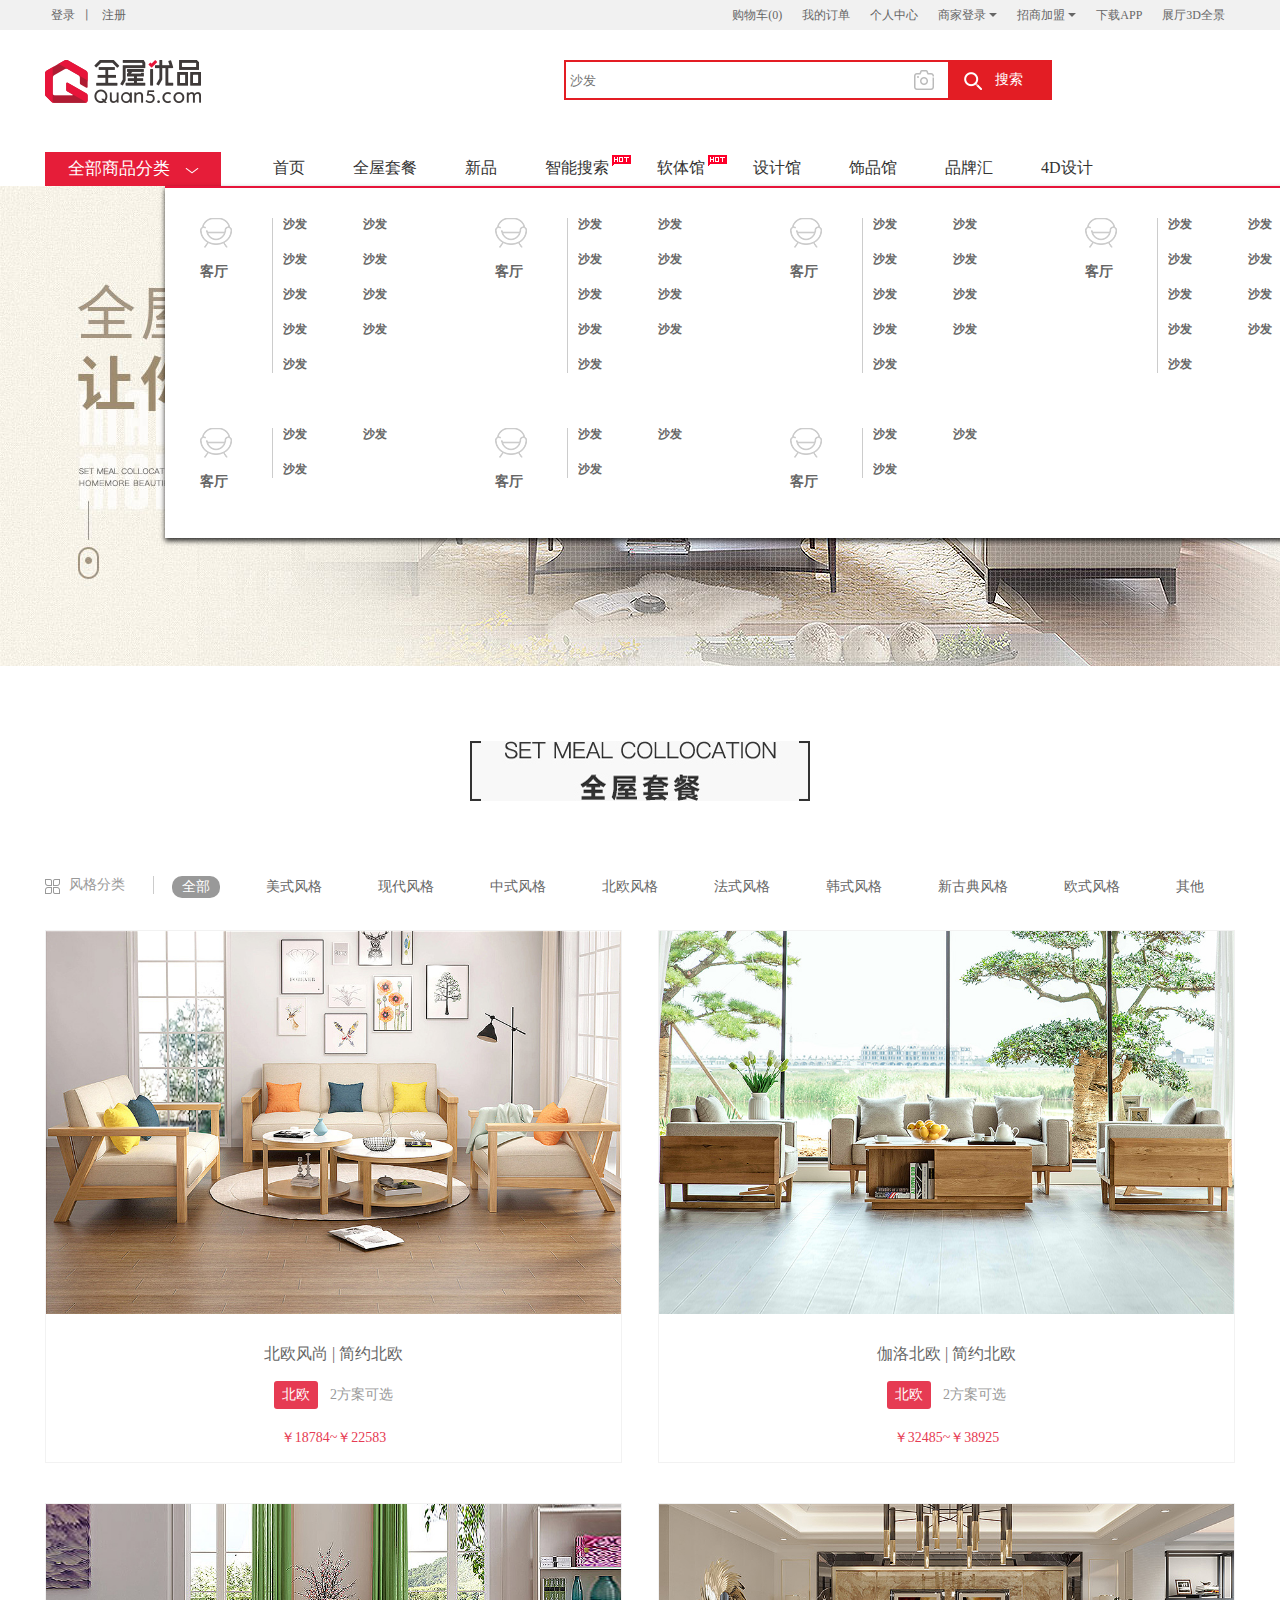
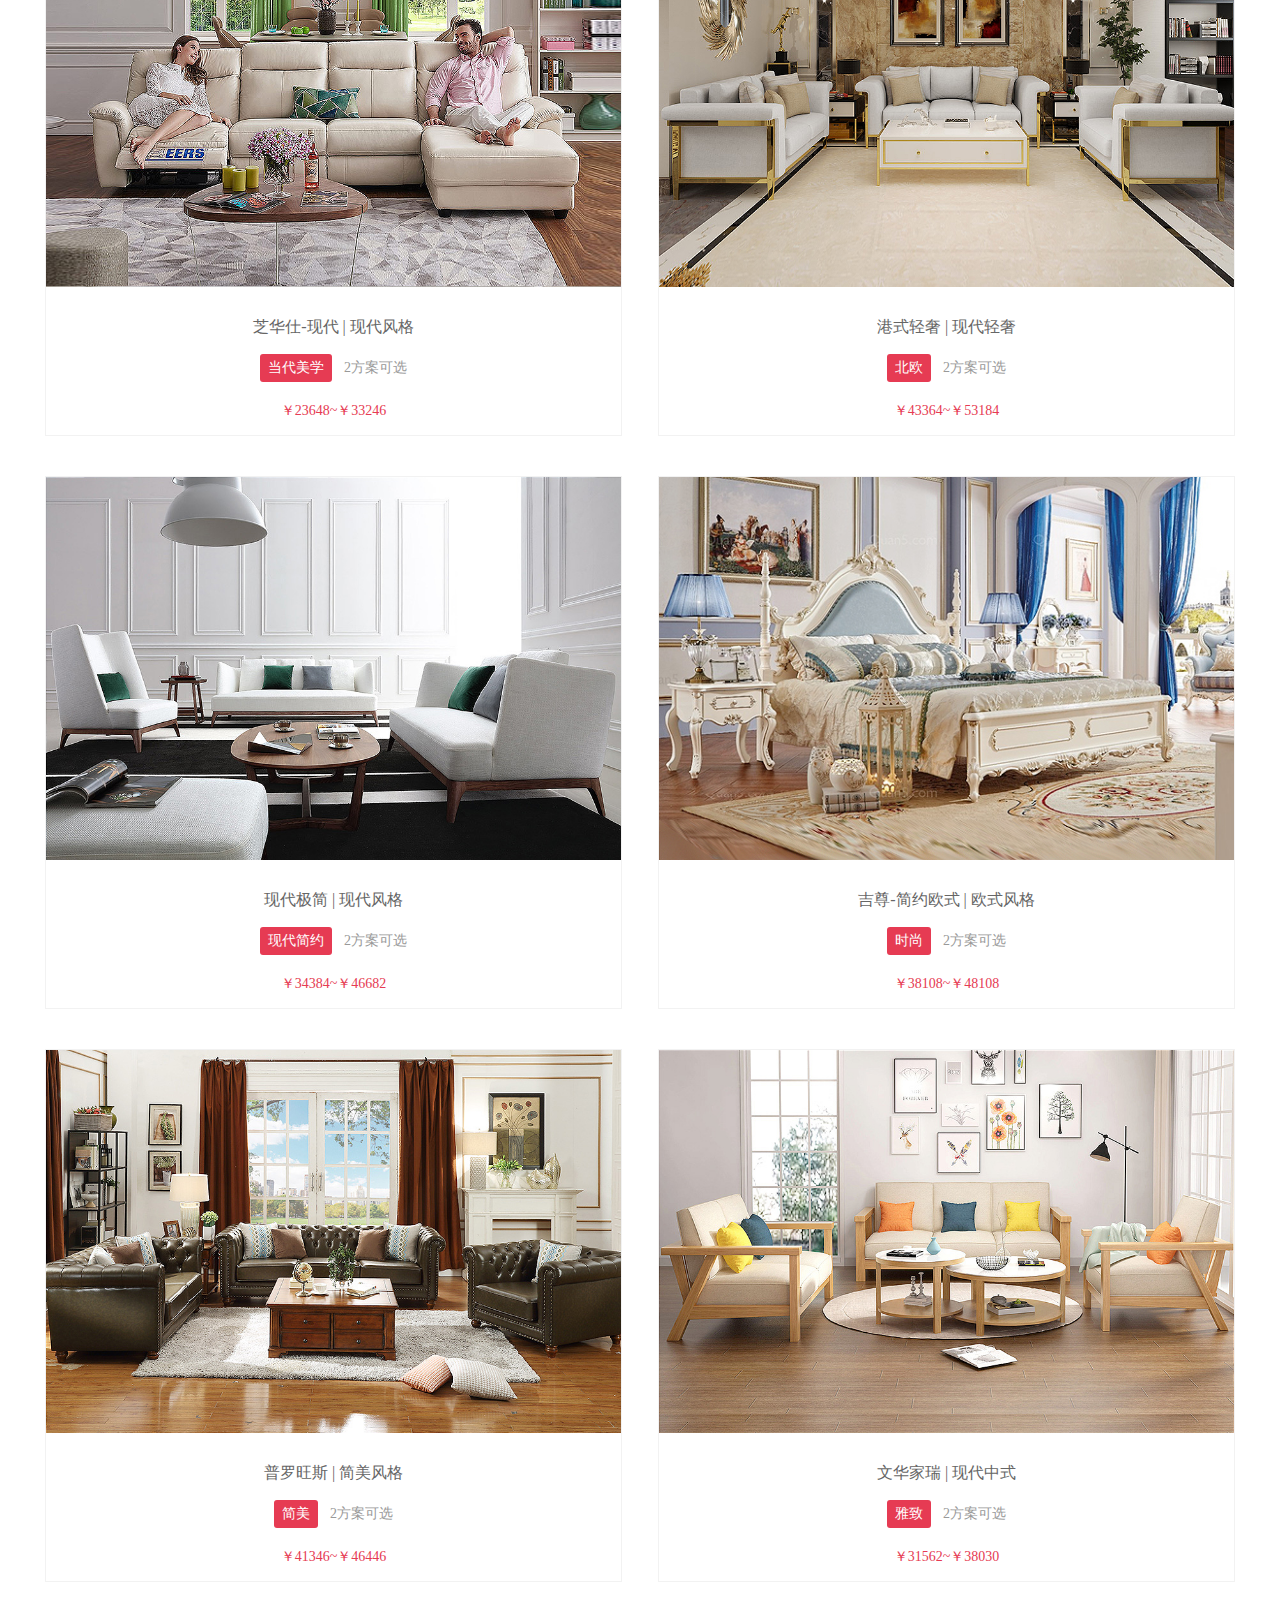
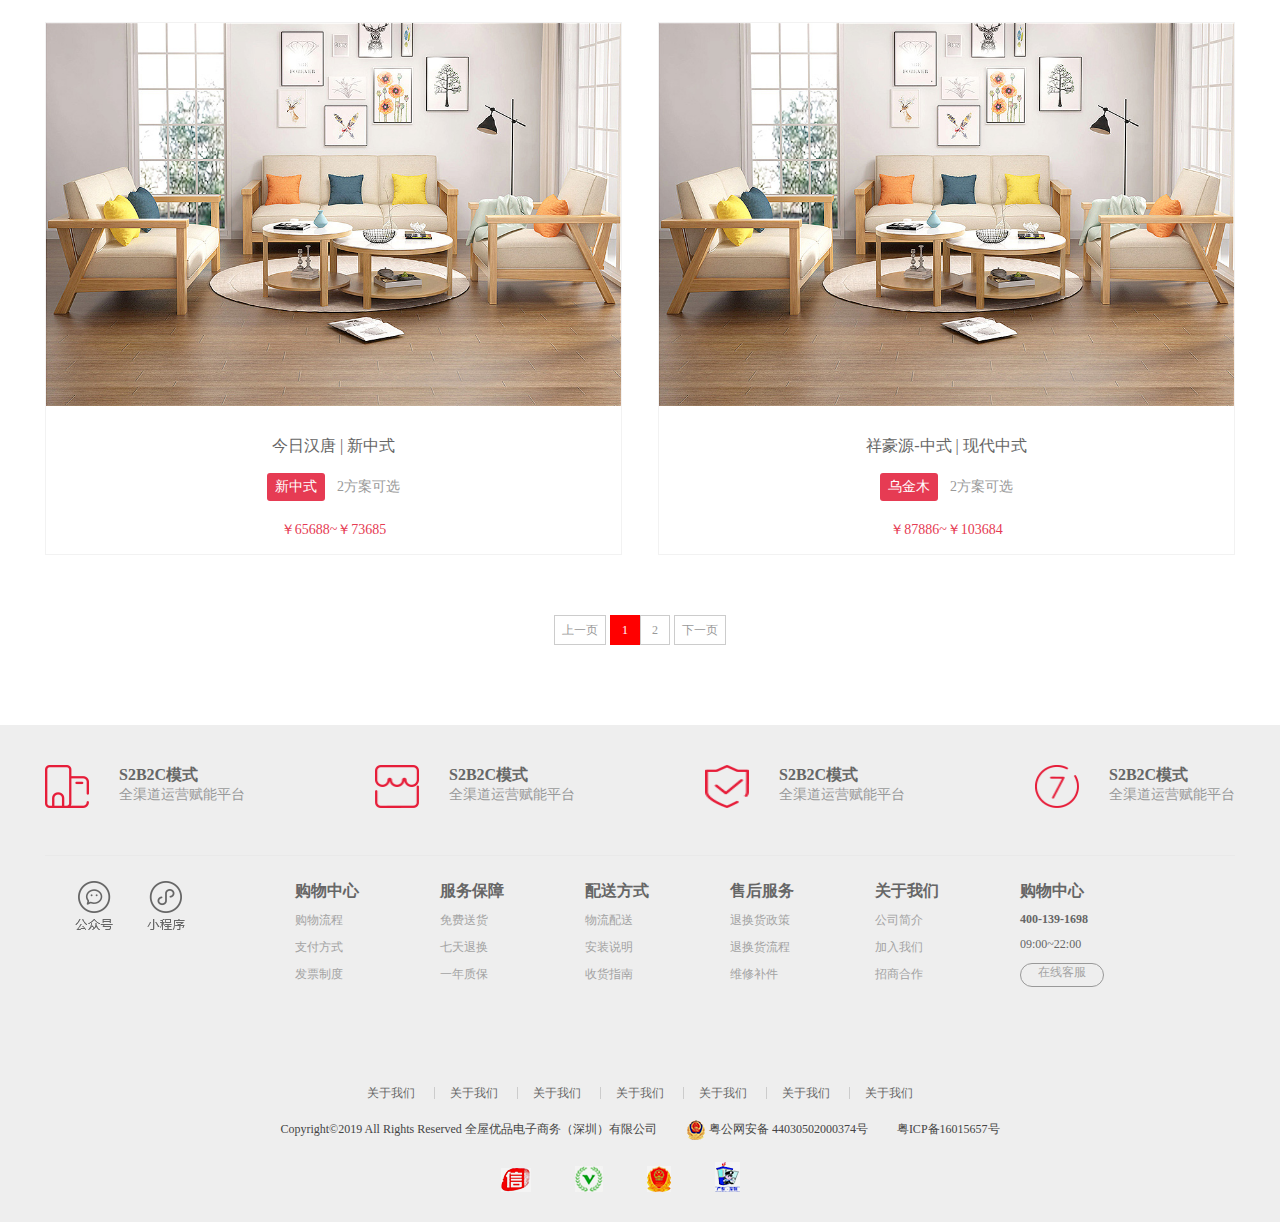
<file: project/combo.html>
<!DOCTYPE html>
<html lang="en">
<head>
<meta charset="UTF-8">
<title>全屋套餐，不纠结，省心省力更省钱--全屋优品</title>
<link rel="stylesheet" type="text/css" href="css/combo.css">
</head>
<body>
<div class="header">
	<div class="hea-z">
		<div class="hea-l">
			<a href="##">登录</a>丨
			<a href="##">注册</a>
		</div>
		<ul class="hea-r">
			<li><a href="##">购物车(<span>0</span>)</a></li>
			<li><a href="##">我的订单</a></li>
			<li><a href="##">个人中心</a></li>
			<li class="heali"><span>商家登录<i></i></span>
				<ul class="rul">
					<li><a href="##">合伙人登录</a></li>
					<li><a href="##">供应商登录</a></li>
				</ul>
			</li>
			<li class="heali"><span>招商加盟<i></i></span>
				<ul class="rul">
					<li><a href="##">服务商加盟</a></li>
				</ul>
			</li>
			<li><a href="##">下载APP</a></li>
			<li><a href="##">展厅3D全景</a></li>
		</ul>
	</div>
</div>
<div class="nav">
	<div class="nav-t">
		<a class="nav-t-l" href="##"><img src="img/quan5.png"></a>
		<div class="search">
			<input type="text" placeholder="&nbsp;沙发">
			<input type="submit" value="搜索" >
			<span class="xiangji"></span>
			<span class="fdj"> </span>
			
		</div>
	</div>
	<div class="nav-l">
		<div class="nav-l-l">
			<p>全部商品分类<img src="img/all_goods1.png">
				<div class="hide">
					<div class="keting">
						<div class="ketL">
							<em></em>
							<h1>客厅</h1>
						</div>
						<div class="ketR">
							<ul>
								<li>沙发</li>
								<li>沙发</li>
								<li>沙发</li>
								<li>沙发</li>
								<li>沙发</li>
								<li>沙发</li>
								<li>沙发</li>
								<li>沙发</li>
								<li>沙发</li>
							</ul>
						</div>
					</div>
					<div class="keting">
						<div class="ketL">
							<em></em>
							<h1>客厅</h1>
						</div>
						<div class="ketR">
							<ul>
								<li>沙发</li>
								<li>沙发</li>
								<li>沙发</li>
								<li>沙发</li>
								<li>沙发</li>
								<li>沙发</li>
								<li>沙发</li>
								<li>沙发</li>
								<li>沙发</li>
							</ul>
						</div>
					</div>
					<div class="keting">
						<div class="ketL">
							<em></em>
							<h1>客厅</h1>
						</div>
						<div class="ketR">
							<ul>
								<li>沙发</li>
								<li>沙发</li>
								<li>沙发</li>
								<li>沙发</li>
								<li>沙发</li>
								<li>沙发</li>
								<li>沙发</li>
								<li>沙发</li>
								<li>沙发</li>
							</ul>
						</div>
					</div>
					<div class="keting">
						<div class="ketL">
							<em></em>
							<h1>客厅</h1>
						</div>
						<div class="ketR">
							<ul>
								<li>沙发</li>
								<li>沙发</li>
								<li>沙发</li>
								<li>沙发</li>
								<li>沙发</li>
								<li>沙发</li>
								<li>沙发</li>
								<li>沙发</li>
								<li>沙发</li>
							</ul>
						</div>
					</div>
					<div class="keting">
						<div class="ketL">
							<em></em>
							<h1>客厅</h1>
						</div>
						<div class="ketR">
							<ul>
								<li>沙发</li>
								<li>沙发</li>
								<li>沙发</li>
							</ul>
						</div>
					</div>
					<div class="keting">
						<div class="ketL">
							<em></em>
							<h1>客厅</h1>
						</div>
						<div class="ketR">
							<ul>
								<li>沙发</li>
								<li>沙发</li>
								<li>沙发</li>
							</ul>
						</div>
					</div>
					<div class="keting">
						<div class="ketL">
							<em></em>
							<h1>客厅</h1>
						</div>
						<div class="ketR">
							<ul>
								<li>沙发</li>
								<li>沙发</li>
								<li>沙发</li>
							</ul>
						</div>
					</div>
				</div>
			</p>
		</div>
		<div class="nav-r-ul">
			<ul>
				<li><a href="##">首页</a></li>
				<li><a href="##">全屋套餐</a></li>
				<li><a href="##">新品</a></li>
				<li><a href="##">智能搜索<i class="hot"></i></a></li>
				<li><a href="##">软体馆<i class="hot"></i></a></li>
				<li><a href="##">设计馆</a></li>
				<li><a href="##">饰品馆</a></li>
				<li><a href="##">品牌汇</a></li>
				<li><a href="##">4D设计</a></li>
			</ul>
		</div>
	</div>
</div>
<div class="banner">
	<div class="bannerbox">
		<img src="img/combo_bar.jpg">
	</div>	
</div>
<div class="combo">
	<div class="logo">
		<img src="img/combo_title.jpg">
	</div>
	<div class="navv">
		<div class="navTop">
			<div class="Top">
				<i></i>
				<p>风格分类</p>
			</div>
			<ul>
				<li><a class="diyi" href="##">全部</a></li>
				<li><a href="##">美式风格</a></li>
				<li><a href="##">现代风格</a></li>
				<li><a href="##">中式风格</a></li>
				<li><a href="##">北欧风格</a></li>
				<li><a href="##">法式风格</a></li>
				<li><a href="##">韩式风格</a></li>
				<li><a href="##">新古典风格</a></li>
				<li><a href="##">欧式风格</a></li>
				<li><a href="##">其他</a></li>
			</ul>
		</div>
		<div class="commodity">
			<div class="comBox">
				<img src="img/183643947.jpg">
				<h3>北欧风尚 | 简约北欧</h3>
				<p><span>北欧</span>2方案可选</p>
				<h1>￥18784~￥22583</h1>
			</div>
			<div class="comBox">
				<img src="img/183736356.jpg">
				<h3>伽洛北欧 | 简约北欧</h3>
				<p><span>北欧</span>2方案可选</p>
				<h1>￥32485~￥38925</h1>
			</div>
			<div class="comBox">
				<img src="img/183707349.jpg">
				<h3>芝华仕-现代 | 现代风格
</h3>
				<p><span>当代美学</span>2方案可选</p>
				<h1>￥23648~￥33246</h1>
			</div>
			<div class="comBox">
				<img src="img/180432661.jpg">
				<h3>港式轻奢 | 现代轻奢</h3>
				<p><span>北欧</span>2方案可选</p>
				<h1>￥43364~￥53184</h1>
			</div>
			<div class="comBox">
				<img src="img/183746598.jpg">
				<h3>现代极简 | 现代风格</h3>
				<p><span>现代简约</span>2方案可选</p>
				<h1>￥34384~￥46682</h1>
			</div>
			<div class="comBox">
				<img src="img/floor3_01.jpg">
				<h3>吉尊-简约欧式 | 欧式风格</h3>
				<p><span>时尚</span>2方案可选</p>
				<h1>￥38108~￥48108</h1>
			</div>
			<div class="comBox">
				<img src="img/1836568.jpg">
				<h3>普罗旺斯 | 简美风格</h3>
				<p><span>简美</span>2方案可选</p>
				<h1>￥41346~￥46446</h1>
			</div>
			<div class="comBox">
				<img src="img/183643947.jpg">
				<h3>文华家瑞 | 现代中式</h3>
				<p><span>雅致</span>2方案可选</p>
				<h1>￥31562~￥38030</h1>
			</div>
			<div class="comBox">
				<img src="img/183643947.jpg">
				<h3>今日汉唐 | 新中式</h3>
				<p><span>新中式</span>2方案可选</p>
				<h1>￥65688~￥73685</h1>
			</div>
			<div class="comBox">
				<img src="img/183643947.jpg">
				<h3>祥豪源-中式 | 现代中式</h3>
				<p><span>乌金木</span>2方案可选</p>
				<h1>￥87886~￥103684</h1>
			</div>
		</div>
		<div class="xiayiy">
			<a href="##">上一页</a>
			<a href="##">1</a>
			<a href="##">2</a>
			<a href="##">下一页</a>
		</div>
	</div>
	<div class="Low">
		<div class="Lowz">
			<div class="Lowz1">
				<div class="Low2">
					<img src="img/footer_01.png">
					<div class="Low3">
						<h1>S2B2C模式</h1>
						<p>全渠道运营赋能平台</p>
					</div>
				</div>
				<div class="Low2">
					<img src="img/footer_02.png">
					<div class="Low3">
						<h1>S2B2C模式</h1>
						<p>全渠道运营赋能平台</p>
					</div>
				</div>
				<div class="Low2">
					<img src="img/footer_03.png">
					<div class="Low3">
						<h1>S2B2C模式</h1>
						<p>全渠道运营赋能平台</p>
					</div>
				</div>
				<div class="Low2" style="margin-right: 0">
					<img src="img/footer_04.png">
					<div class="Low3">
						<h1>S2B2C模式</h1>
						<p>全渠道运营赋能平台</p>
					</div>
				</div>
			</div>
			<div class="Lowz2">
				<div class="Low4">
					<i></i>
					<i></i>
				</div>
				<div class="Low5">
					<ul>
						<li class="Low6">购物中心</li>
						<li style="color: #666;font-weight: 600">400-139-1698</li>
						<li style="color: #666;">09:00~22:00</li>
						<a class="Low66" href="##"><li>在线客服</li></a>
					</ul>
					<ul>
						<li class="Low6">关于我们</li>
						<a href="##"><li>公司简介</li></a>
						<a href="##"><li>加入我们</li></a>
						<a href="##"><li>招商合作</li></a>
					</ul>
					<ul>
						<li class="Low6">售后服务</li>
						<a href="##"><li>退换货政策</li></a>
						<a href="##"><li>退换货流程</li></a>
						<a href="##"><li>维修补件</li></a>
					</ul>
					<ul>
						<li class="Low6">配送方式</li>
						<a href="##"><li>物流配送</li></a>
						<a href="##"><li>安装说明</li></a>
						<a href="##"><li>收货指南</li></a>
					</ul>
					<ul>
						<li class="Low6">服务保障</li>
						<a href="##"><li>免费送货</li></a>
						<a href="##"><li>七天退换</li></a>
						<a href="##"><li>一年质保</li></a>
					</ul>
					<ul>
						<li class="Low6">购物中心</li>
						<a href="##"><li>购物流程</li></a>
						<a href="##"><li>支付方式</li></a> 
						<a href="##"><li>发票制度</li></a>
					</ul>
				</div>
			</div>
		</div>
		<div class="base">
			<div class="our">
				<a style="border-left: none;" href="##">关于我们</a>
				<a href="##">关于我们</a>
				<a href="##">关于我们</a>
				<a href="##">关于我们</a>
				<a href="##">关于我们</a>
				<a href="##">关于我们</a>
				<a href="##">关于我们</a>
			</div>
			<div class="public">
				<p>Copyright©2019 All Rights Reserved 全屋优品电子商务（深圳）有限公司 </p>
				<a href="##"><img src="img/gaba.png">粤公网安备 44030502000374号</a>
				<a href="##">粤ICP备16015657号</a>
			</div>
			<div class="boximg">
				<a href="##" title="全屋优品-诚信网站"><img src="img/footer_icon1.png"></a>
				<a href="##" title="全屋优品-诚信网站"><img src="img/footer_icon2.png"></a>
				<a href="##" title="全屋优品-诚信网站"><img src="img/footer_icon3.png"></a>
				<a href="##" title="全屋优品-诚信网站"><img src="img/footer_icon4.png"></a>
			</div>
		</div>
	</div>
</div>
</body>
</html>
</file>
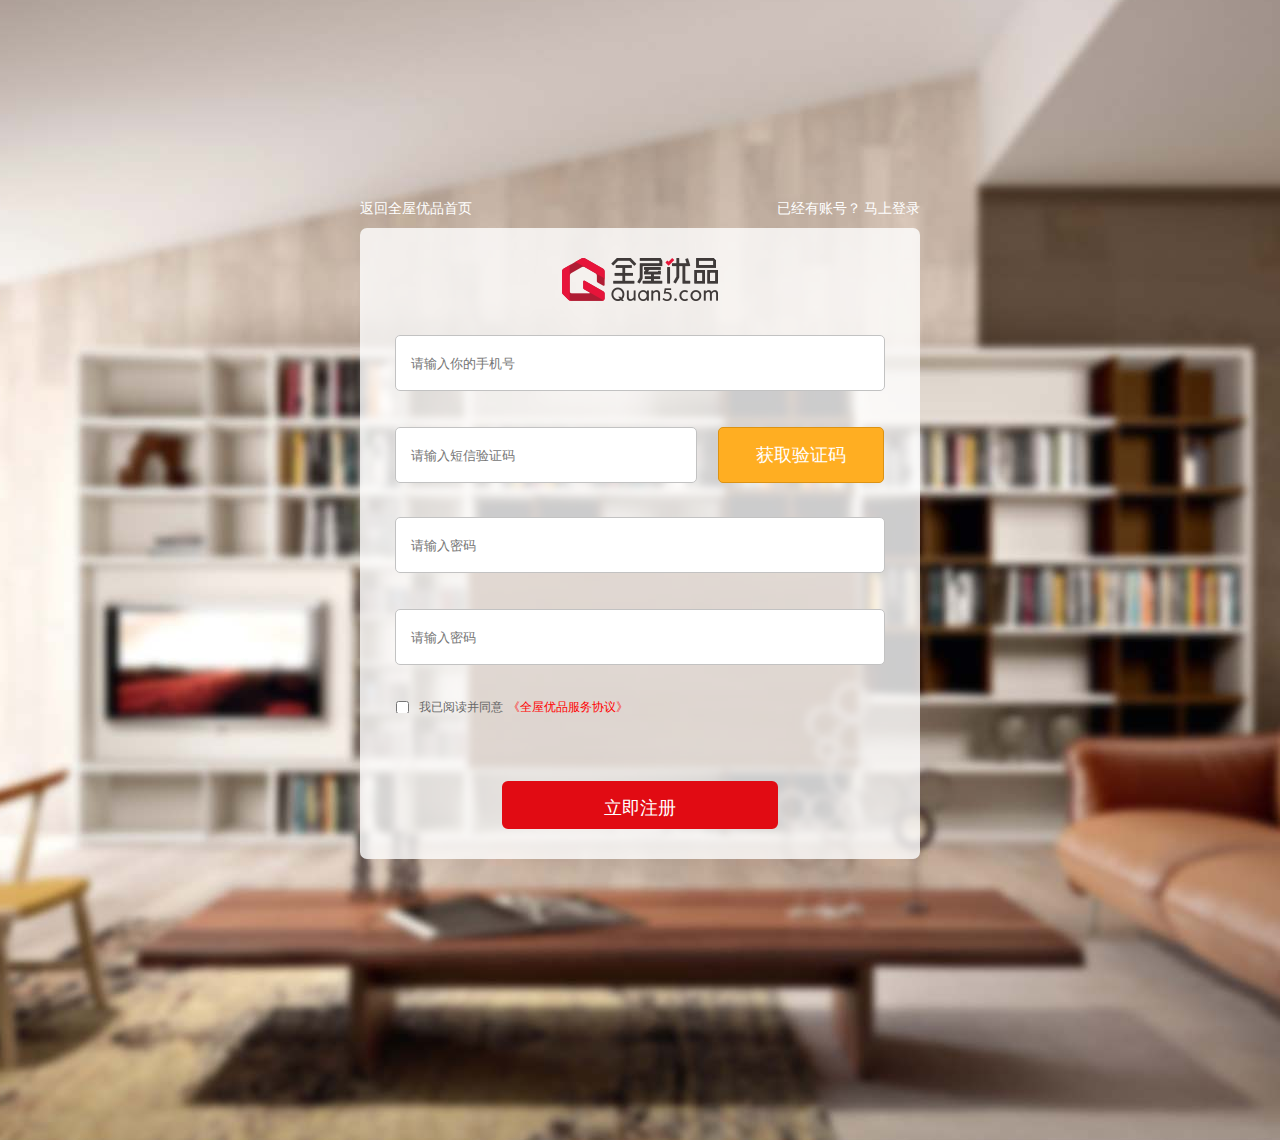
<file: project/login.html>
<!DOCTYPE html>
<html lang="en">
<head>
<meta charset="UTF-8">
<title>注册-全屋优品</title>
<link rel="stylesheet" type="text/css" href="css/login.css">
</head>
<body>
	<div class="header">
		<div class="heaZ">
			<div class="heaTop">
				<a href="##">返回全屋优品首页</a>
				<a href="##">已经有账号？ 马上登录</a>
			</div>
			<div class="heaBot">
				<img src="img/logoquan5.png">
				<div class="Botxia">
					<form action="regSave.php" method="post">
					<input name="userphone" class="phone" type="text" placeholder="&nbsp;&nbsp;&nbsp;&nbsp;请输入你的手机号">  
					<span id="userSpan"></span>
					<div class="phone1">
						<input class="phone2" type="text" placeholder="&nbsp;&nbsp;&nbsp;&nbsp;请输入短信验证码">
						<a class="yanzhengma" href="##">获取验证码</a>
					</div>
					 <input name="userpass" class="phone" type="password" placeholder="&nbsp;&nbsp;&nbsp;&nbsp;请输入密码"/>
					 <input class="phone" type="password" placeholder="&nbsp;&nbsp;&nbsp;&nbsp;请输入密码"/>
					
					 <div class="tongyi">
					 	<input type="checkbox">
						<span>
							<p>我已阅读并同意</p>
							<a href="##">《全屋优品服务协议》</a>
						</span>
					 </div>
					 <input class="zuce" type="submit" value="立即注册">
					</form>
				</div>
			</div>
		</div>
	</div>
</body>
</html>
<script type="text/javascript">

function $(str){
	if(str.charAt(0)=="#"){
		return document.getElementById(str.substring(1));
	}else if(str.charAt(0)=="."){
		return document.getElementsByClassName(str.substring(1));
	}else{
		return document.getElementsByTagName(str);
	}
}

</script>
</file>
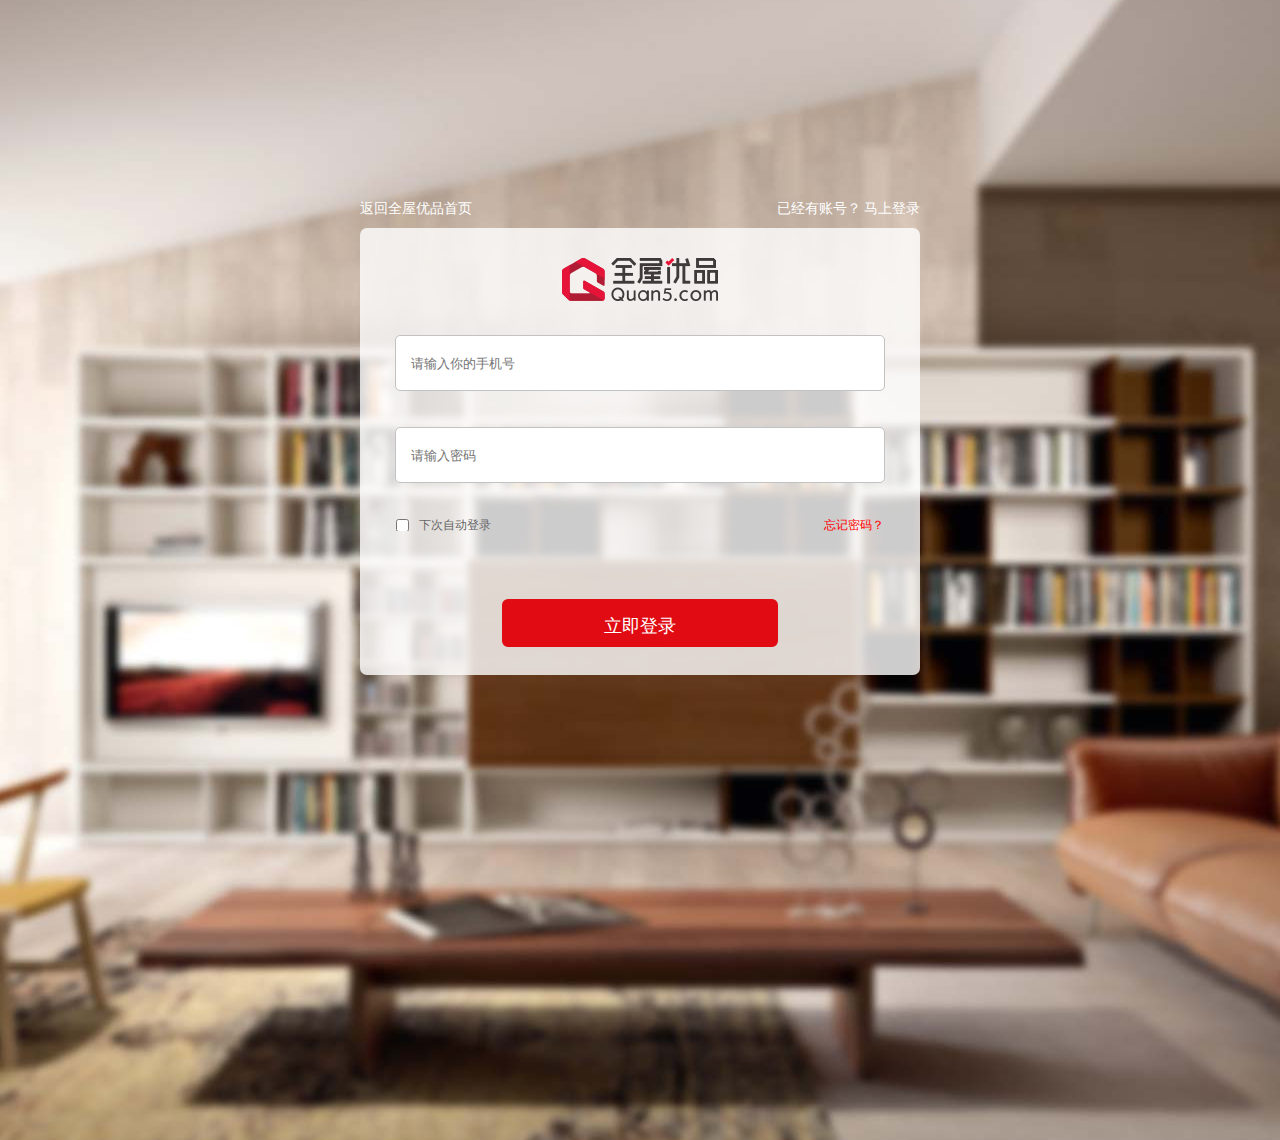
<file: project/register.html>
<!DOCTYPE html>
<html lang="en">
<head>
<meta charset="UTF-8">
<title>登录-全屋优品</title>
<link rel="stylesheet" type="text/css" href="css/register.css">
</head>
<body>
	<div class="header">
		<div class="heaZ">
			<div class="heaTop">
				<a href="##">返回全屋优品首页</a>
				<a href="##">已经有账号？ 马上登录</a>
			</div>
			<div class="heaBot">
				<img src="img/logoquan5.png">
				<div class="Botxia">
					<form action="register.php" method="post">
					<input class="phone" type="text" name="userphone" placeholder="&nbsp;&nbsp;&nbsp;&nbsp;请输入你的手机号">
					 <input class="phone" type="password" name="userpass" placeholder="&nbsp;&nbsp;&nbsp;&nbsp;请输入密码"/>
					 <div class="tongyi">
					 	<input type="checkbox">
						<span>
							<p>下次自动登录</p>
						</span>
						<a href="##">忘记密码？</a>
					 </div>
					 <input class="zuce" type="submit" value="立即登录">
					</form>
				</div>
			</div>
		</div>
	</div>
</body>
</html>
<script type="text/javascript">

function $(str){
	if(str.charAt(0)=="#"){
		return document.getElementById(str.substring(1));
	}else if(str.charAt(0)=="."){
		return document.getElementsByClassName(str.substring(1));
	}else{
		return document.getElementsByTagName(str);
	}
}

</script>
</file>
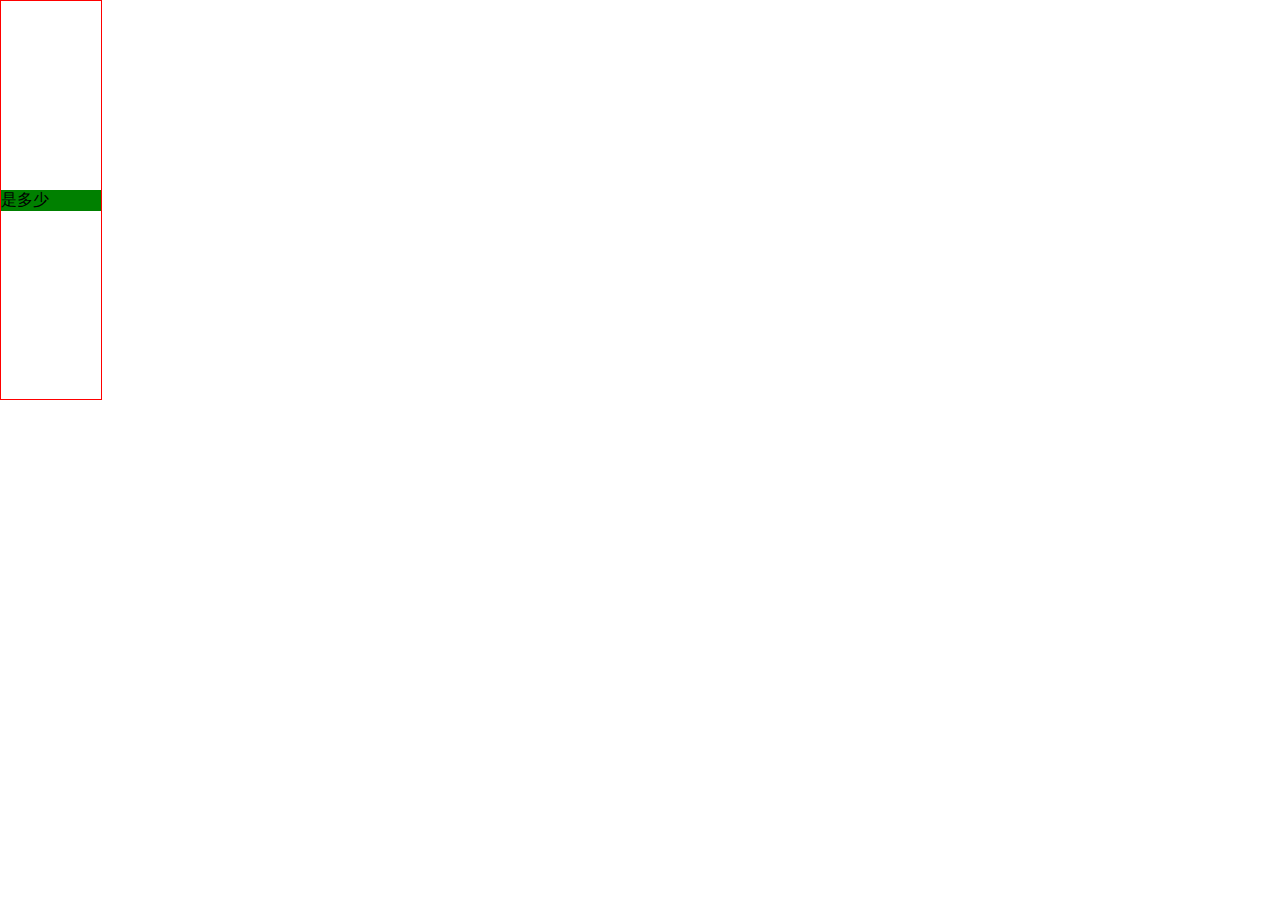
<file: project/css/ceshi.html>
<style>
        body{
			width: 100%;
        	margin: 0;}
        .box{
            width: 100%;
            height: 400px;
            border:1px solid red;
            display: table-cell;
            vertical-align: middle;
        }
        .item{
            margin:0 auto;
            width: 100px;
            /*height: 100px;*/
            background: green;
        }
</style>
<body>
    <div class="box">
        <div class="item">是多少</div>
     </div>
</body>
</file>
<file: project/css/combo.css>
@charset "utf-8";
/* CSS Document */
body,p,ul,ol,dl,dd,h1,h2,h3,h4,h5,h6,td,input,select,textarea,figure{
	margin:0;
	padding:0;
}
body{
     font-family:"微软雅黑"，Arial;
}
a{
     text-decoration:none;
}
li{
     list-style:none;
}
img{
     border:none;
}
.header{
	width: 100%;
	background-color: #f1f1f1;
}
.hea-z{
	width: 1190px;
	height: 30px;
	line-height: 30px;
	margin: 0 auto;
}
.hea-l a{
	margin: 0 6px;
	color: #666;
}
.hea-l{
	float: left;
	color: #737373;
	font-size: 12px;
}
.hea-r{
	float: right;
}
.hea-r li{
	float: left;
	/*display: inline-block;*/
	color: #666;
	font-size: 12px;
	padding: 0 10px;
}
.hea-r a{
	color: #666;
}
.heali{
	position: relative;
}
.rul{
	width: 81px;
	position: absolute;
	background-color: pink;
	top: 29px;
	left: -1px;
	border:1px solid #eee;border-top: none;
	background-color: #fff;
	z-index: 2;
	display: none;
}
.rul li{
	padding: 0 9px;
	display: inline-block;
	line-height: 26px;
}
.heali i{
	float: right;
    width: 8px;
    height: 4px;
    background: url(../img/arrow_down.png) no-repeat;
    margin-top: 13px;
    margin-left: 3px;
}
.heali:hover ul{
	display: block;
}
.heali:hover{
	background-color: #fff;
}
.rul li:hover{
	background-color: #f1f1f1;
}
.hea-l a:hover{
	color: #e31d24;
}
.hea-r li:hover{
	color: #e31d24;
}


.nav{
	width: 1190px;
	margin: 0 auto;
}
.nav-t{
	padding-top: 30px;
	padding-bottom: 45px;
}
.search{
	float: right;
	position: relative;
	margin-right: 183px;
}
.search input:nth-child(1){
	float: left;
	width: 382px;
	height: 36px;
	border: 2px solid #e31d24;
}
.search input:nth-child(2){
	width: 102px;
	height: 40px;
	color: #fff;
	font-size: 14px;
	background-color: #e31d24;
	border: 1px solid #e31d24;
	padding-left: 15px;
}
.xiangji{
	position: absolute;
	top: 10px;
	left: 350px;
	display: block;
	width: 20px;
	height: 20px;
	background: url(../img/t1.jpg) no-repeat; 
}
.fdj{
	display: block;
	position: absolute;
	top: 12px;
	right: 70px;
	width: 18px;
	height: 18px;
	background: url(../img/search_icon.png) no-repeat ; 
}
.nav-l-l{
	width: 176px;
	height: 34px;
	float: left;
	margin-right: 28px;
	background-color: #e61d39;	
}
.hide{
	width: 1190px;
    height: 310px;
    padding: 30px 0 10px;
    background: #fff;
     /*display: none; */
    border-top: 2px solid #e7143a;
    z-index: 9999;
    position: absolute;
    top: 186px;
    left: 165px;
    box-shadow: 0 3px 5px rgba(0,0,0,.8);
    overflow: hidden;
}
.keting{
    width: 260px;
    margin-bottom: 55px;
    padding-left: 35px;
    float: left;
}
.ketL{
	width: 72px;
    cursor: pointer;
    float: left;
}
.ketL em{
	display: block;
    width: 32px;
    height: 30px;
    background: url(../img/cat_icons.png) no-repeat;
    background-position: 0 0;
}
.ketL h1{
	font-size: 14px;
	color: #666;
	margin-top: 15px;
}
.ketR{
    width: 175px;
    padding-left: 10px;
    border-left: 1px solid #ccc;
    float: left;
}
.ketR ul{
	overflow: hidden;
    margin-top: -20px;
}
.ketR ul li{
	float: left;
    width: 80px;
    margin-top: 18px;
    font-size: 12px;
    color: #666;
    font-weight: 600;
}
.nav-l-l p{
	color: #fff;
	font-size: 17px;
	text-align: center;
	line-height: 34px;
	position: relative;
}
.nav-l-l img{
	display: inline;
	padding-left: 15px;
}
.nav-r-ul{
	float: left;
}
.nav-r-ul li{
	margin: 0 24px;
	float: left;
	color: #333333;
	font-size: 16px;
	line-height: 32px;
	
}
.nav-r-ul a{
	color: #333;
}
.hot{
	position: absolute;
	display: inline-block;
	width: 19px;
	height: 11px;
	background: url(../img/index_hot.png) no-repeat;
	margin-top: 3px;
	margin-left: 3px;
}
.nav-r-ul li:hover{
	color: #e61d39;
	border-bottom: 2px solid #e61d39;
}
.banner{
	width: 100%;
	position: relative;
	overflow: hidden;
	height: 480px;

}
.bannerbox{
	width: 1920px;
	position: absolute;
	left: 50%;
	margin-left: -980px;
}
.logo{
	width: 340px;
	height: 60px;
	margin: 75px auto;
}
.navv{
	width: 1190px;
	margin: 0 auto;
}
.navTop{
	overflow: hidden;
	margin-bottom: 32px;
}
.Top i{
	display: inline-block;
	width: 15px;
	height: 15px;
	margin-top: 3px;
	float: left;
	background: url(../img/combo_title_icon.png);
}
.Top p{
	float: left;
	font-size: 14px;
	line-height: 18px;
	color: #999;
	padding: 0 28px 0 9px;
	border-right: 1px solid #ccc;
}
.navTop li{
	float: left;
	padding: 0 18px;
	font-size: 14px;
	line-height: 22px;
}
.navTop ul a{
	display: block;
	padding: 0 10px;
	line-height: 22px;
	color: #666;
}
.navTop ul .diyi{
	color: #fff;
	background-color: #999;
	border-radius: 10px;
}
.navTop ul a:hover{
	color: #fff;
	background-color: #999;
	border-radius: 10px;
}
.commodity{
	overflow: hidden;
}
.comBox{
	float: left;
	border: 1px solid #f2f2f2;
	margin-bottom: 40px;
}
.comBox:nth-child(2n-1){
	margin-right: 36px;
}
.comBox img{
	display: block;
	width: 575px;
	height: 383px;
}
.comBox h3{
	font-size: 16px;
	font-weight: 100;
	color: #666;
	text-align: center;
	margin: 30px auto 16px;
}
.comBox p{
	font-size: 14px;
	color: #999;
	text-align: center;
}
.comBox span{
	display: inline-block;
	/*width: 44px;*/
	padding: 0 8px;
	height: 28px;
	line-height: 28px;
	border-radius: 3px;
	background-color: #e63b53;
	color: #fff;
	margin-right: 12px;
}
.comBox h1{
	font-size: 14px;
	text-align: center;
	color: #e63b53;
	font-weight: 100;
	margin: 20px auto 15px;
}
.xiayiy{
	width: 180px;
	height: 30px;
	margin: 20px auto 80px;
}
.xiayiy a{
	display: inline-block;
	float: left;
}
.xiayiy a:nth-child(1){
	width: 50px;
	height: 28px;
	color: #999;
	font-size: 12px;
	line-height: 28px;
	text-align: center;
	margin: 0 4px;
	border: 1px solid #ccc;
}
.xiayiy a:nth-child(2){
	width: 28px;
	height: 28px;
	color: #fff;
	font-size: 12px;
	line-height: 28px;
	text-align: center;
	background-color: red;
	border: 1px solid red;
}
.xiayiy a:nth-child(3){
	width: 28px;
	height: 28px;
	color: #999;
	font-size: 12px;
	line-height: 28px;
	text-align: center;
	border: 1px solid #ccc;
}
.xiayiy a:nth-child(4){
	width: 50px;
	height: 28px;
	color: #999;
	font-size: 12px;
	line-height: 28px;
	text-align: center;
	margin: 0 4px;
	border: 1px solid #ccc;
}
.Low{
	width: 100%;
	background-color: #eee;
}
.Lowz{
	width: 1190px;
	margin: 0 auto;
}
.Lowz1{
	overflow: hidden;
	border-bottom: 1px solid #e9e9e9;
	height: 130px;
}
.Low2{
	float: left;
	overflow: hidden;
	width: 200px;
	margin-right: 130px;
	padding-top: 40px;
}
.Low2 img{
	float: left;
	width: 44px;
	height: 43px;
}
.Low3{
	float: right;
	margin-left: 10px;
}
.Low3 h1{
	font-size: 16px;
	color: #666;
}
.Low3 p{
	font-size: 14px;
	color: #999;
}
.Lowz2{
	overflow: hidden;
	margin-top: 25px;
}
.Low4{
	float: left;
}
.Low4 i{
	display: inline-block;
	width: 38px;
	height: 49px;
	/*background: url(../img/gzh01.png);*/
	margin-left: 30px;
}
.Low4 i:nth-child(2){
	background: url(../img/xcx01.png) no-repeat;
}
.Low4 i:nth-child(1){
	background: url(../img/gzh01.png) no-repeat;
}
.Low5{
	overflow: hidden;
	margin-right: 70px;
}
.Low5 ul{
	width: 145px;
	float: right;
}
.Low5 ul li{
	font-size: 12px;
	color: #a3a3a3;
	margin-bottom: 10px;
}
.Low5 ul .Low6{
	font-size: 16px;
	color: #666;
	font-weight: 600;
}
.Low66{
	display: inline-block;
	width: 82px;
	height: 22px;
	border: 1px solid #999;
	border-radius: 12px;
	text-align: center;
}
.our{
	text-align: center;
	margin-top: 90px;
}
.our a{
	text-align: center;
	display: inline-block;
	width: 78px;
	border-left: 1px solid #ccc;
	font-size: 12px;
	line-height: 12px;
	color: #666;
}
.our a:hover{
	color: red;
}
.public{
	text-align: center;
	margin-top: 18px;
	margin-bottom: 22px;
}
.public p{
	display: inline-block;
	font-size: 12px;
	color: #444;
}
.public img{
	vertical-align: middle;
	
	margin-right: 3px;
}
.public a{
	display: inline-block;
	font-size: 12px;
	color: #444;
	margin-left: 25px;
}
.public a:hover{
	color: red;
}
.boximg{
	text-align: center;
	padding-bottom: 26px;
}
.boximg a{
	display: inline-block;
	margin-right: 40px;
}
</file>
<file: project/css/login.css>
@charset "utf-8";
/* CSS Document */
*{
	margin:0;
	padding:0;
}
body{
     font-family:"微软雅黑"，Arial;
}
a{
     text-decoration:none;
}
li{
     list-style:none;
}
img{
     border:none;
}
input{
	outline: none;
}
.header{
	height: 940px;
	padding-top: 200px;
	background: url(../img/reg_bg.jpg) no-repeat center center;
}
.heaTop{
	width: 560px;
	overflow: hidden;
	margin: 0 auto;
}
.heaTop a:nth-child(1){
	float: left;
	font-size: 14px;
	color: #fff;
}
.heaTop a:nth-child(2){
	float: right;
	font-size: 14px;
	color: #fff;
}
.heaBot{
	width: 560px;
	height: 631px;
	margin: 10px auto;
	border-radius: 7px;
	background: rgba(255, 255, 255, 0.8) none repeat scroll 0 0 !important;

	text-align: center;
}
.heaBot img{
	width: 156px;
	height: 43px;
	margin: 30px auto;
}
.phone{
	width: 488px;
	height: 54px;
	border: 1px solid #c2c2c2;
	border-radius: 5px;
	margin-bottom: 36px;
}
.phone1{
	width: 490px;
	margin: 0 auto;
	overflow: hidden;
	margin-bottom: 34px;
}
.phone2{
	float: left;
	width: 300px;
	height: 54px;
	border: 1px solid #c2c2c2;
	border-radius: 5px;
}
.yanzhengma{
	display: inline-block;
	width: 164px;
	height: 54px;
	color: #fff;
	font-size: 18px;
	line-height: 54px;
	border: 1px solid #dc9212;
	background-color: #ffae22;
	border-radius: 5px;
	margin-left: 20px;
}
.tongyi{
	overflow: hidden;
	width: 488px;
	height: 12px;
	line-height: 12px;
	margin: 0 auto 38px;
}
.tongyi input{
	float: left;
	margin-right: 10px;
}
.tongyi p{
	float: left;
	font-size: 12px;
	color: #666; 
	margin-right: 5px;
}
.tongyi a{
	float: left;
	font-size: 12px;
	color: red; 
}
.zuce{
	margin: 30px auto 0px;
	width: 276px;
	height: 48px;
	color: #fff;
	line-height: 48px;
	font-size: 18px;
	background: #e10b13;
	border: solid #e10b13;
	border-radius: 6px;
}
</file>
<file: project/css/register.css>
@charset "utf-8";
/* CSS Document */
*{
	margin:0;
	padding:0;
}
body{
     font-family:"微软雅黑"，Arial;
}
a{
     text-decoration:none;
}
li{
     list-style:none;
}
img{
     border:none;
}
input{
	outline: none;
}
.header{
	height: 940px;
	padding-top: 200px;
	background: url(../img/reg_bg.jpg) no-repeat center center;
}
.heaTop{
	width: 560px;
	overflow: hidden;
	margin: 0 auto;
}
.heaTop a:nth-child(1){
	float: left;
	font-size: 14px;
	color: #fff;
}
.heaTop a:nth-child(2){
	float: right;
	font-size: 14px;
	color: #fff;
}
.heaBot{
	width: 560px;
	height: 447px;
	margin: 10px auto;
	border-radius: 7px;
	background: rgba(255, 255, 255, 0.8) none repeat scroll 0 0 !important;

	text-align: center;
}
.heaBot img{
	width: 156px;
	height: 43px;
	margin: 30px auto;
}
.phone{
	width: 488px;
	height: 54px;
	border: 1px solid #c2c2c2;
	border-radius: 5px;
	margin-bottom: 36px;
}
.tongyi{
	overflow: hidden;
	width: 488px;
	height: 12px;
	line-height: 12px;
	margin: 0 auto 38px;
}
.tongyi input{
	float: left;
	margin-right: 10px;
}
.tongyi p{
	float: left;
	font-size: 12px;
	color: #666; 
	margin-right: 5px;
}
.tongyi a{
	float: right;
	font-size: 12px;
	color: red; 
}
.zuce{
	margin: 30px auto 0px;
	width: 276px;
	height: 48px;
	color: #fff;
	line-height: 48px;
	font-size: 18px;
	background: #e10b13;
	border: solid #e10b13;
	border-radius: 6px;
}
</file>
